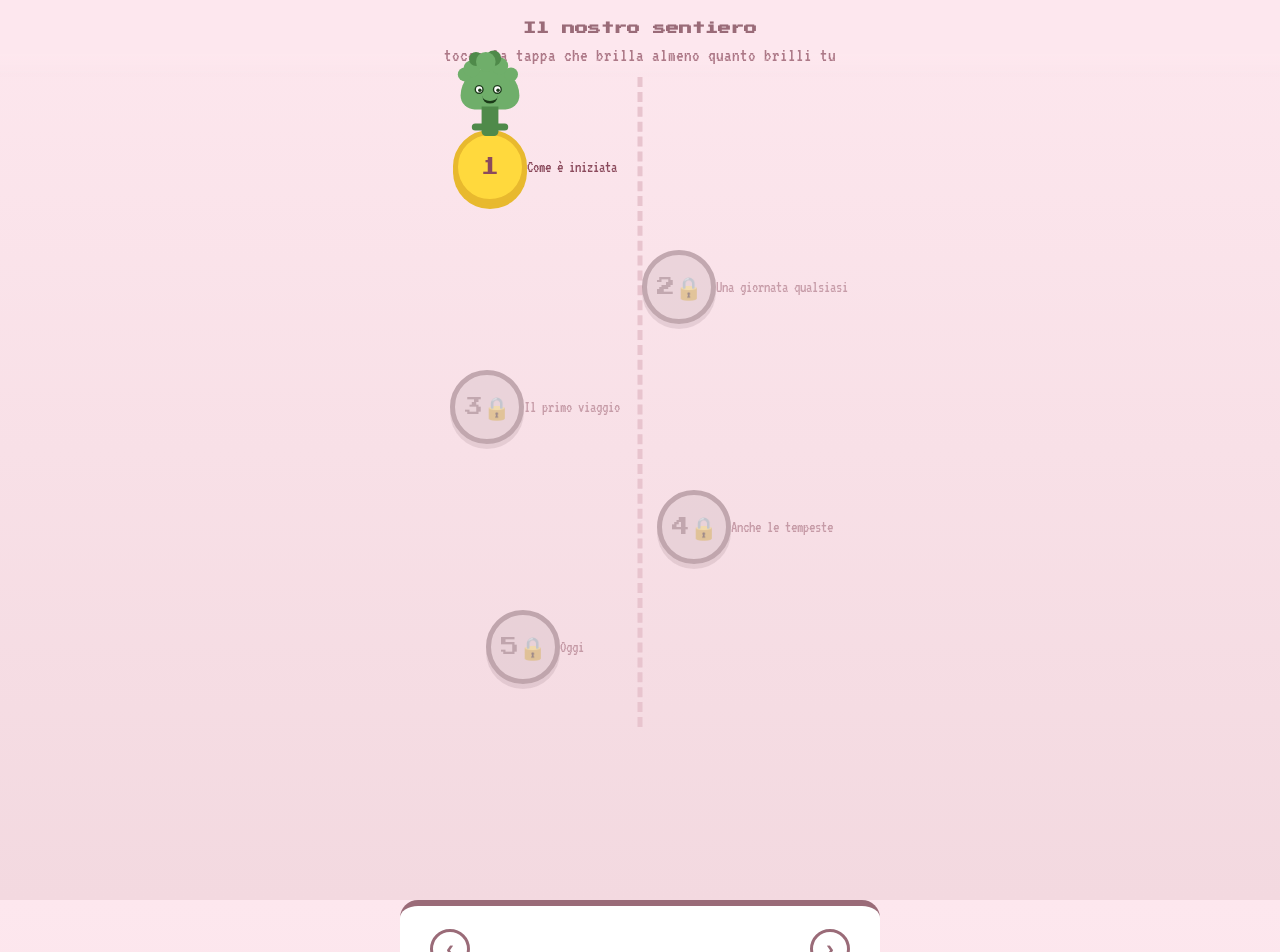
<file: seria.html>
<!DOCTYPE html>
<html lang="it">
<head>
<meta charset="UTF-8">
<meta name="viewport" content="width=device-width, initial-scale=1.0, maximum-scale=1.0, user-scalable=no">
<title>Il nostro sentiero</title>
<link href="https://fonts.googleapis.com/css2?family=Press+Start+2P&family=VT323&display=swap" rel="stylesheet">
<link rel="stylesheet" href="shared.css">
<style>
  /* versione seria: palette piu' desaturata ed elegante */
  body{background:linear-gradient(180deg,#FDE7EE 0%,#F3D9E0 100%);overflow-x:hidden;}

  .topbar{
    position:sticky;top:0;z-index:40;
    text-align:center;padding:18px 16px 12px;
    background:linear-gradient(180deg,#FDE7EE 70%,transparent);
  }
  .topbar h1{
    font-family:'Press Start 2P',monospace;font-size:13px;
    color:var(--rosa-serio-scuro);line-height:1.7;
  }
  .topbar p{font-size:19px;color:var(--rosa-scuro);opacity:.7;margin-top:6px;}

  /* sentiero verticale */
  .sentiero{
    position:relative;max-width:420px;margin:0 auto;
    padding:30px 0 60px;
  }
  /* linea tratteggiata centrale */
  .sentiero::before{
    content:'';position:absolute;top:0;bottom:40px;left:50%;
    transform:translateX(-50%);width:0;
    border-left:5px dashed var(--rosa-serio);
    z-index:0;
  }
  .tappa{
    position:relative;z-index:1;display:flex;align-items:center;
    min-height:120px;padding:0;
  }
  /* ogni tappa occupa meta' larghezza e centra il nodo nella propria meta':
     cosi' i nodi cadono al 25% e al 75%, simmetrici rispetto alla linea centrale */
  .tappa:nth-child(odd){justify-content:center;padding-right:50%;}
  .tappa:nth-child(even){justify-content:center;padding-left:50%;}
  .nodo{
    width:74px;height:74px;border-radius:50%;
    border:5px solid var(--rosa-serio-scuro);
    background:var(--rosa-serio);
    display:flex;align-items:center;justify-content:center;
    font-family:'Press Start 2P',monospace;font-size:18px;
    color:var(--rosa-serio-scuro);position:relative;cursor:pointer;
    transition:transform .25s ease,background .3s ease,box-shadow .3s ease;
    box-shadow:0 5px 0 rgba(154,107,120,.35);
  }
  .nodo .lbl{
    position:absolute;width:130px;font-family:'VT323',monospace;
    font-size:18px;line-height:1.1;color:var(--rosa-scuro);
  }
  .tappa:nth-child(odd) .lbl{left:90px;text-align:left;}
  .tappa:nth-child(even) .lbl{right:90px;text-align:right;}

  /* stati tappa */
  .tappa.locked .nodo{opacity:.5;cursor:not-allowed;filter:grayscale(.4);}
  .tappa.locked .nodo::after{content:'🔒';font-size:22px;}
  .tappa.locked .lbl{opacity:.45;}
  .tappa.active .nodo{
    background:var(--giallo);border-color:var(--giallo-scuro);
    color:var(--rosa-scuro);
    animation:pulse 1.3s ease-in-out infinite;
    box-shadow:0 5px 0 var(--giallo-scuro),0 0 0 0 rgba(255,217,61,.6);
  }
  @keyframes pulse{
    0%,100%{box-shadow:0 5px 0 var(--giallo-scuro),0 0 0 0 rgba(255,217,61,.5);}
    50%{box-shadow:0 5px 0 var(--giallo-scuro),0 0 0 14px rgba(255,217,61,0);}
  }
  .tappa.done .nodo{background:var(--rosa-medio);border-color:var(--rosa-serio-scuro);}
  .tappa.done .nodo .num{display:none;}
  .tappa.done .nodo::after{content:'♥';font-size:26px;color:var(--rosa-serio-scuro);}

  /* pannello contenuto che sale dal basso */
  .scrim{
    position:fixed;inset:0;background:rgba(139,74,92,.35);
    z-index:70;opacity:0;pointer-events:none;transition:opacity .35s ease;
  }
  .scrim.show{opacity:1;pointer-events:auto;}
  .panel{
    position:fixed;left:0;right:0;bottom:0;z-index:71;
    background:#fff;border-top:6px solid var(--rosa-serio-scuro);
    border-radius:18px 18px 0 0;padding:24px 22px 30px;
    transform:translateY(100%);transition:transform .4s cubic-bezier(.25,.8,.35,1);
    max-height:82vh;overflow-y:auto;max-width:480px;margin:0 auto;
  }
  .panel.show{transform:translateY(0);}
  .panel .ptitle{font-family:'Press Start 2P',monospace;font-size:13px;color:var(--rosa-serio-scuro);line-height:1.7;margin-bottom:14px;}
  .panel .pdate{font-size:18px;color:var(--rosa-scuro);opacity:.6;margin-bottom:16px;}
  .panel .carousel{
    display:flex;gap:10px;overflow-x:auto;scroll-snap-type:x mandatory;
    margin-bottom:10px;padding-bottom:6px;-webkit-overflow-scrolling:touch;
  }
  .panel .carousel::-webkit-scrollbar{height:0;}
  .panel .slide{
    flex:0 0 100%;scroll-snap-align:center;
    aspect-ratio:3/4;background:var(--rosa-fondo);
    border:4px dashed var(--rosa-serio);border-radius:10px;
    display:flex;align-items:center;justify-content:center;
    color:var(--rosa-serio-scuro);font-size:18px;opacity:.8;
    background-size:cover;background-position:center;
  }
  .panel .dots{display:flex;gap:6px;justify-content:center;margin-bottom:18px;}
  .panel .dot{width:8px;height:8px;border-radius:50%;background:var(--rosa-serio);opacity:.5;transition:opacity .2s,transform .2s;}
  .panel .dot.on{opacity:1;background:var(--giallo-scuro);transform:scale(1.3);}
  /* frecce del carosello */
  .panel .carousel-wrap{position:relative;margin-bottom:10px;}
  .panel .carousel-wrap .carousel{margin-bottom:0;}
  .carousel-arrow{
    position:absolute;top:50%;transform:translateY(-50%);
    width:40px;height:40px;border-radius:50%;padding:0;
    background:rgba(255,255,255,.82);border:3px solid var(--rosa-serio-scuro);
    color:var(--rosa-serio-scuro);font-family:Arial,sans-serif;font-size:24px;
    font-weight:bold;line-height:1;display:flex;align-items:center;justify-content:center;
    cursor:pointer;z-index:2;box-shadow:0 2px 0 rgba(154,107,120,.35);
  }
  .carousel-arrow:active{transform:translateY(-50%) scale(.9);}
  .carousel-arrow.prev{left:8px;}
  .carousel-arrow.next{right:8px;}
  .carousel-arrow[hidden]{display:none;}
  .panel .ptext{font-size:21px;line-height:1.4;color:var(--rosa-scuro);margin-bottom:22px;white-space:pre-line;}
  .panel .pclose{
    width:100%;font-family:'Press Start 2P',monospace;font-size:12px;
    background:var(--giallo);color:var(--rosa-scuro);
    border:4px solid var(--rosa-serio-scuro);border-radius:8px;
    padding:14px;cursor:pointer;box-shadow:0 4px 0 var(--giallo-scuro);
  }
  .panel .pclose:active{transform:translateY(3px);box-shadow:0 1px 0 var(--giallo-scuro);}
  /* freccia "vai in fondo": appare quando c'e' altro da scorrere (testo + pulsante) */
  .pscroll-cue{
    position:fixed;left:50%;bottom:18px;z-index:73;transform:translateX(-50%);
    width:48px;height:48px;border-radius:50%;padding:0;
    background:var(--giallo);border:4px solid var(--rosa-serio-scuro);
    color:var(--rosa-scuro);font-size:22px;line-height:1;
    display:flex;align-items:center;justify-content:center;cursor:pointer;
    box-shadow:0 4px 0 var(--giallo-scuro);
    opacity:0;pointer-events:none;transition:opacity .3s ease;
  }
  .pscroll-cue.show{opacity:1;pointer-events:auto;animation:pcueBob 1.6s ease-in-out infinite;}
  @keyframes pcueBob{0%,100%{transform:translateX(-50%) translateY(0);}50%{transform:translateX(-50%) translateY(5px);}}

  .finale{
    text-align:center;padding:40px 24px;opacity:0;transition:opacity .6s ease;
  }
  .finale.show{opacity:1;}
  .finale h2{font-family:'Press Start 2P',monospace;font-size:14px;color:var(--rosa-serio-scuro);line-height:1.8;}
  .scroll-cue{
    margin-top:34px;font-size:18px;color:var(--rosa-serio-scuro);opacity:0;
    animation:cueBob 1.6s ease-in-out infinite;transition:opacity .5s ease;
  }
  .scroll-cue.show{opacity:.7;}
  @keyframes cueBob{0%,100%{transform:translateY(0);}50%{transform:translateY(6px);}}

  /* epilogo: nascosto finche' non si completa il percorso */
  .epilogo{
    max-width:480px;margin:0 auto;padding:0 22px 220px;
    display:none;
  }
  .epilogo.show{display:block;animation:fadeUp .8s ease;}
  @keyframes fadeUp{from{opacity:0;transform:translateY(20px);}to{opacity:1;transform:translateY(0);}}
  .epi-block{
    margin-top:54px;padding-top:30px;
    border-top:3px dashed var(--rosa-serio);
  }
  .epi-block h3{
    font-family:'Press Start 2P',monospace;font-size:12px;
    color:var(--rosa-serio-scuro);line-height:1.7;margin-bottom:6px;
  }
  .epi-sub{font-size:18px;color:var(--rosa-scuro);opacity:.65;margin-bottom:16px;}
  /* griglia fiori */
  /* minmax(0,1fr) evita il "grid blowout": senza, l'SVG impone una larghezza
     minima e la griglia esce dallo schermo in verticale su iPhone */
  .flower-grid{display:grid;grid-template-columns:repeat(3,minmax(0,1fr));gap:10px;}
  .flower-cell{
    aspect-ratio:1;border-radius:10px;background:#FFF6D6;
    border:3px dashed var(--giallo-scuro);
    display:flex;align-items:center;justify-content:center;
    padding:14px;background-size:cover;background-position:center;
    image-rendering:pixelated;
  }
  .flower-cell svg{display:block;width:100%;height:100%;}
  /* card canzone */
  .song-card{
    display:flex;align-items:center;gap:14px;
    background:#fff;border:4px solid var(--rosa-serio);border-radius:12px;
    padding:14px;margin-bottom:10px;
  }
  .song-cover{
    width:56px;height:56px;border-radius:8px;flex:0 0 auto;
    background:var(--rosa-medio);display:flex;align-items:center;justify-content:center;
    font-size:26px;color:#fff;
  }
  .song-title{font-size:22px;color:var(--rosa-scuro);}
  .song-artist{font-size:18px;color:var(--rosa-scuro);opacity:.6;}
  .epi-note{font-size:17px;color:var(--rosa-scuro);opacity:.6;}
  .epi-end{display:flex;justify-content:center;margin-top:50px;}
  .epi-end svg{width:48px;height:48px;image-rendering:pixelated;}

  /* player cliccabile */
  .song-card.player{cursor:pointer;transition:transform .15s ease;}
  .song-card.player:active{transform:scale(.97);}
  .song-card .song-cover{transition:background .2s;}
  /* puzzle 3x3 */
  .puzzle-wrap{margin-top:14px;}
  .puzzle{
    position:relative;width:100%;max-width:330px;margin:0 auto;
    aspect-ratio:1/1;background:#9A4E68;border:4px solid #9A4E68;border-radius:10px;
    overflow:hidden;
  }
  .tile{
    position:absolute;width:33.333%;height:33.333%;
    background-image:var(--puz-img);background-size:300% 300%;
    border:1px solid rgba(255,255,255,.15);
    transition:left .18s ease,top .18s ease;cursor:pointer;
    box-sizing:border-box;
  }
  .tile.empty{background-color:#FDE7EE!important;background-image:none!important;cursor:default;border:none;}
  .puzzle.solved .tile{border-color:transparent;}
  .puzzle.solved .tile.empty{background-color:transparent!important;background-image:var(--puz-img)!important;background-size:300% 300%;}
  .puzzle-msg{text-align:center;font-size:22px;color:#9A4E68;margin-top:14px;min-height:28px;opacity:0;transition:opacity .4s;}
  .puzzle-msg.show{opacity:1;}

  /* fumetto della mascotte */
  .fumetto{
    position:fixed;z-index:55;pointer-events:none;
    background:#fff;border:4px solid var(--rosa-serio-scuro);
    border-radius:12px;padding:8px 12px;
    font-family:'Press Start 2P',monospace;font-size:11px;
    color:var(--rosa-serio-scuro);white-space:nowrap;
    opacity:0;transform:translateY(6px);transition:opacity .4s ease,transform .4s ease;
  }
  .fumetto.show{opacity:1;transform:translateY(0);}
  .fumetto::after{
    content:'';position:absolute;bottom:-12px;left:50%;transform:translateX(-50%);
    border:8px solid transparent;border-top-color:var(--rosa-serio-scuro);
  }
  /* rimando alla versione bambinesca: bottone in fondo all'epilogo (dopo puzzle e cuore) */
  .room-link{
    display:flex;align-items:center;justify-content:center;gap:12px;
    max-width:320px;margin:46px auto 0;
    font-family:'Press Start 2P',monospace;font-size:11px;line-height:1.5;
    text-decoration:none;color:var(--rosa-scuro);text-align:center;
    background:var(--giallo);border:4px solid var(--rosa-serio-scuro);border-radius:12px;
    padding:14px 16px;box-shadow:0 4px 0 var(--giallo-scuro);
  }
  .room-link:active{transform:translateY(3px);box-shadow:0 1px 0 var(--giallo-scuro);}
  .room-link svg{width:28px;height:28px;flex:0 0 auto;image-rendering:pixelated;}
</style>
</head>
<body>

<div class="topbar">
  <h1>Il nostro sentiero</h1>
  <p>tocca la tappa che brilla almeno quanto brilli tu</p>
</div>

<div class="sentiero" id="sentiero"></div>

<div class="finale" id="finale">
  <h2>...e qui inizia<br>il prossimo anno ♥</h2>
  <div class="scroll-cue" id="scroll-cue">▾ continua a scorrere ▾</div>
</div>

<!-- EPILOGO: appare dopo aver completato tutte le tappe -->
<div class="epilogo" id="epilogo">

  <!-- blocco 1: gallery di fiori -->
  <section class="epi-block">
    <h3>Un piccolo giardino</h3>
    <p class="epi-sub">un po' di giallo, come sempre</p>
    <div class="flower-grid" id="flower-grid"></div>
  </section>

  <!-- blocco 2: la nostra canzone -->
  <section class="epi-block">
    <h3>La nostra canzone</h3>
    <p class="epi-sub">Every Breath You Take - The Police</p>
    <div class="song-card player" id="player-card">
      <div class="song-cover">▶</div>
      <div class="song-info">
        <div class="song-title">Every Breath You Take</div>
        <div class="song-artist">The Police · tocca per ascoltare</div>
      </div>
    </div>
    <p class="epi-note">Nient'altro potrebbe essere se non questa canzone, ci ha accompagnato sempre</p>
  </section>

  <!-- blocco 3: puzzle foto -->
  <section class="epi-block">
    <h3>Rimetti insieme questo momento</h3>
    <p class="epi-sub">fai scorrere le tessere ♥</p>
    <div class="puzzle-wrap">
      <div class="puzzle" id="puzzle"></div>
    </div>
    <p class="puzzle-msg" id="puzzle-msg"></p>
  </section>

  <div class="epi-end" id="epi-end"></div>

  <!-- rimando alla versione bambinesca: appare solo qui, dopo il puzzle e il cuore -->
  <a class="room-link" href="tiii.html">
    <svg viewBox="0 0 16 16" shape-rendering="crispEdges" aria-hidden="true">
      <rect x="2" y="2" width="12" height="12" fill="#9A6B78"/>
      <rect x="3" y="3" width="10" height="10" fill="#BFE3F5"/>
      <rect x="7.5" y="3" width="1" height="10" fill="#9A6B78"/>
      <rect x="3" y="7.5" width="10" height="1" fill="#9A6B78"/>
      <rect x="9" y="4" width="2" height="2" fill="#FFD93D"/>
    </svg>
    <span>e ora… la cameretta ♥</span>
  </a>
</div>

<div class="scrim" id="scrim"></div>
<div class="panel" id="panel">
  <div class="ptitle" id="p-title"></div>
  <div class="pdate" id="p-date"></div>
  <div class="carousel-wrap">
    <div class="carousel" id="p-carousel"></div>
    <button class="carousel-arrow prev" id="p-prev" aria-label="foto precedente">&#8249;</button>
    <button class="carousel-arrow next" id="p-next" aria-label="foto successiva">&#8250;</button>
  </div>
  <div class="dots" id="p-dots"></div>
  <div class="ptext" id="p-text"></div>
  <button class="pclose" id="p-close">chiudi e continua</button>
</div>
<button class="pscroll-cue" id="p-scroll-cue" aria-label="scorri fino in fondo">▾</button>

<script src="shared.js"></script>
<script>
const PUZZLE_IMG="[data-uri]";
</script>
<script>
// ====== CONTENUTI DELLE TAPPE (placeholder, da riempire) ======
// Ordine = sequenza di sblocco. 'photos' e' un array: 0 immagini = placeholder, 1+ = carosello.
const TAPPE=[
  {num:'1', label:'Come è iniziata', title:'Com\'è iniziata', date:'Giugno 2025',
   text:`Pensare a questo periodo mi fa sorridere: giravo tranquillo per Riomaggiore a prendere un Pokè e le centrifughe, da un momento all'altro la mia vita è cambiata…. Non dimenticherò mai quella sensazione di colpo di fulmine entrando e a dover pagare quei due euro, un sacco di emozioni mi sono passate semplicemente a passarti due euro e il resto è diventato storia. Una storia bellissima che da quel minimo incontro non ha fatto altro che iniziare ad essere scritta, perché la verità è quella, da quello scambio, ci siamo presi e mai più lasciati.

Ne abbiamo passate tante in questo anno, alti e bassi, ma ogni cosa perfetta, calcolata per portarci qui dopo un anno come persone cresciute insieme. Ne sono grato, grato ed estremamente felice. Siamo passati poi agli scaloni con la prima volta che ti ho accompagnato a casa, per poi essere la persona più imbarazzata della spiaggia ad essere il tuo salvagente contro il mare, quel bacio che considererò il primo è stato il più bello e "ansiato" che io abbia mai dato… Avevo una paura fottuta di prendermi un palo che manco alla finale mondiali, ma la verità un'altra, la verità è la tranquillità che mi dai, con te è tutto così… Tranquillo e con un supporto incondizionato. Queste sono state solo le prime settimane insieme e già potrei scriverci un libro sopra, quello che voglio fare è benedire quel giorno e quell'incontro, perché mi ha travolto, mi ha dato uno scossone alla mia vita, ha preso il Rubin spaventoso con paura di aprirsi ed impegnarsi e lo ha reso la persona che ora ha la fortuna di stare al tuo fianco, perché di una grande fortuna stiamo parlando.

Già in queste prime settimane ti ho proiettato nel mio mondo con una naturalezza incredibile, la tua prima risposta ad una mia storia per "prendere in giro" una maglia del Doria (Allah ybarek f Sabiri), ti mandavo gli outfit del matrimonio per flexare un pò il mio vestirmi bene. La verità è che cercavo disperatamente una tua approvazione o un cenno di "mi piaci", hai stravolto e centralizzato il mio mondo con una velocità e una naturalezza clamorosa, per questo ti ho dovuto definire "calamità", ma la calamità più bella che potesse intaccarmi.

Le settimane sono proseguite, andate avanti, indietro, lente e veloci, ma con una nuova sicurezza (che tanto sicura in quei giorni non era, ma vabbè), però era l'inizio di quello che stiamo vivendo ora, ovvero tu ed io. Grazie Qalbi!`,
   photos:['Photos/Tappa_1/web/1_selfie.jpg','Photos/Tappa_1/web/2_sasso.jpg','Photos/Tappa_1/web/3_doria.jpg','Photos/Tappa_1/web/4_matrimonio.jpg','Photos/Tappa_1/web/5_couscous.jpg','Photos/Tappa_1/web/6_svapo.jpg']},
  {num:'2', label:'Una giornata qualsiasi', title:'Una giornata qualsiasi', date:'Estate 2025',
   text:`I giorni passavano uno dopo l'altro e pian piano abbiamo iniziato a conoscerci sempre di più e sempre meglio, in quel periodo abbiamo girato e visto tanti posti, fatto tante trasferte, ogni settimana di giorno libero finivamo da qualche parte, lontano da tutti per dare una definizione al NOI senza avere influenze esterne, così abbiamo iniziato a prendere ed avere una forma, il percorso è stato lungo e non esente da problemi d'altronde, come sarebbe possibile creare qualcosa senza incidenti di percorso (si chiameranno cosi per un motivo?)

Di fatto abbiamo fatto tanto: i giorni tranquilli sul laghetto del Cerreto, i tramonti a Sestri, Camogli e tanti altri posti, ognuno di questi ha segnato a suo modo la nostra storia e con te vorrei condividere altre milioni di giornate cosi belle e tranquille, dove sì, il posto giocava il suo ruolo ma più di sottofondo, la protagonista di tutto ciò eri e sei sempre stata te. Stare con te è bellissimo, che sia uno scantinato al buio o sulla cima dell'Empire State Building, riesci a rendere ogni posto magico semplicemente essendo, senza sforzarti, impersonificando la persona che sei. Ognuna di queste giornate ha una storia da raccontare di per se, come al Cerreto: i fiori che ho raccolto per darti a bordo del lago, oppure i bimbi persi per il sentiero, quando dopo un "presentati sportiva" hai comunque scelto di vestirti fine (super apprezzato), ti mancavano solo i tacchi per fare questa giornata in modalità hardcore. Ho esplorato solo una parte di quella giornata, ma come ho detto, sono e rimarranno infiniti i racconti che posso tirare fuori da questi giorni.

Sicuramente la shape di questi giorni mi ha dato conferma delle prime impressioni che avevo su di te, ha reso ogni secondo di paura o ansia verso il tuo pensiero su di te meritato al 100%, perché trovare una persona come te è una fortuna, una delle più grandi che una persona può mai sperare. Da questi giorni e questa conoscenza abbiamo deciso di sceglierci, in modo naturale e del tutto spontaneo, come spesso ti piace citare :D. Ma questa è la verità, eravamo due cuori in cerca di autore e direi che un autore lo abbiamo trovato, quello che riempie l'uno quello dell'altro e farò sempre tutto per vederti e farti sorridere, perché vorrei ridarti anche solo l'1% di ciò che tu hai dato a me.`,
   photos:['Photos/Tappa_2/web/01_spiaggia.jpg','Photos/Tappa_2/web/02_lago.jpg','Photos/Tappa_2/web/03_fiori.jpg','Photos/Tappa_2/web/04_tramonto.jpg','Photos/Tappa_2/web/05_treno.jpg','Photos/Tappa_2/web/06_tettoia.jpg','Photos/Tappa_2/web/07_spalla.jpg','Photos/Tappa_2/web/08_notte.jpg','Photos/Tappa_2/web/09_parcheggio.jpg','Photos/Tappa_2/web/10_video.jpg']},
  {num:'3', label:'Il primo viaggio', title:'Primo viaggio', date:'Malta · Ottobre 2025',
   text:`Beh che dire? Dobbiamo parlare di più della parola spontaneità? Com'è nato questo? "Ho voglia di fare serata, perché non andiamo in Versilia?" Era LUNEDì, quindi il mio cervello pazzo ha pensato: "perché non andiamo a Malta?". Così è iniziato, planning? Poco, Outcome? Devastante. Forse lo avremmo dovuto capire dalla serata prima, o dalla mattina stessa. Cioè, ti rendi conto? Siamo passati da fare serata a Spezia a svegliarci completamente in ritardo per il treno + volo, dovendo improvvisare una trasferta in macchina (più multa), con mia madre incazzata nera (strano lol), c'erano tutti i segni per capire che sarebbe stata una trasferta TOSTA, ma comunque ha lasciato un segno su di noi (e sulla tua schiena, RIP). Ma vogliamo parlare della bellezza, della libertà di tutto ciò? Siamo arrivati a Malta con le migliori intenzioni del mondo, è stata malta a distruggerle, non noi! Siamo addirittura andati ad un museo, giusto per metterlo nella check-list, volevi litigare con le tue care vicine di aereo… aaaa quante ne sono passate in sole 24h. Entrare in stanza e trovarci la gigantografia di Riomaggiore, sembra proprio il Truman Show, ma più che quello lo chiamerei destino, perché si abbiamo fatto tante scelte durante questo periodo, ma mi sembra che il destino ci abbia sempre sorriso in questo cammino insieme, indicandoci con questi piccoli segnali le cose giuste e facendoci capire che, forse, siamo destinati a condividere il percorso, che forse, questo percorso ci sorride ed è la cosa giusta. Chissà se Malta aveva altro da offrire, magari spiagge, magari relax, ma non lo sapremmo fino ad un futuro, futuro per cui ti condivido un consiglio: la prossima volta stiamo meno tempo al bar.

Questo è stato il primo "viaggio", ma ora vorrei focalizzarmi su uno un pò più serio e strutturato, ovviamente parlo di quello che è iniziato come un "andiamo in Portogallo" e qualche settimana dopo ci siamo trovati in Giordania! Giusto il mese prima di uno scoppio di guerra che ha paralizzato tutta quella zona! Vedi che quando parlo di destino… Forse devo ancora realizzare dove e in che condizioni ci siamo trovati, dallo stare in casa con dei possibili miliziani, alle strade colorate e diroccate di Amman (ribattezzata da me "guarda Napoli"), in questi giorni abbiamo camminato tanto, visto alcune cose e chissà se quel centro commerciale esiste davvero… A parte gli scherzi, qui abbiamo fatto il vero e proprio primo giro, passando dei giorni bellissimi insieme in una regione del mondo del tutto nuova anche per me. Aver fatto il bagno a gennaio sicuramente mi mancava, e poi, hey, in quel mare manco ti serviva un salvagente, direi proprio il posto perfetto! In omaggio c'era anche un trattamento di fango!

A parte gli scherzi, per questa tappa non ho molto da dire senza risultare ripetitivo, lascio parlare le immagini che come hai detto tu non troppo tempo fa: "stavo riguardando le immagini e non ce n'è una dove non sorrido", questo per me vuol dire già tanto, anzi, per me questo vuol dire già tutto. Devi sorridere, sempre, perché sei bellissima quando lo fai ed emani una luce bellissima e tutta tua.`,
   photos:['Photos/Tappa_3/web/01_aereo.jpg','Photos/Tappa_3/web/02_valletta.jpg','Photos/Tappa_3/web/03_stanza.jpg','Photos/Tappa_3/web/04_amman.jpg','Photos/Tappa_3/web/05_chiesa.jpg','Photos/Tappa_3/web/06_ristorante.jpg','Photos/Tappa_3/web/07_bagno.jpg']},
  {num:'4', label:'Anche le tempeste', title:'Anche nelle tempeste', date:'ne abbiamo avuti, ma pochini',
   text:`Come ogni cosa nella vita, non c'è sempre una parte positiva, tutto ha una doppia faccia e anche qui ne abbiamo attraversate tante diverse, non ci siamo capiti alcune volte, io non mi sono capito e te non hai capito te; sicuramente abbiamo passato diversi stati mentali tra tutti e due, ma diciamo che la cosa più importante è che ci siamo usciti, usciti insieme.

Abbiamo iniziato con il non poter essere, per passare ai primi problemi di questo inverno, sicuramente alti e bassi, quello è li ed è innegabile, ma ogni volta ne siamo usciti più forti e migliori insieme. Potrei girarci intorno tante volte, cento, fare giri che toccano la luna e poi tornano e tornano da te, ma sinceramente sono ancora dispiaciuto per quello a cui sono arrivato il mese scorso, in un momento di confusione, non lo menzionerò direttamente, ma tirerò fuori solo le cose positive, perché direi che ce ne sono e ce ne sono eccome. Da quelle 24h da "single insieme" abbiamo capito entrambi in modo diretto ed indiretto quanto siamo importanti l'uno per l'altro, sicuramente io l'ho fatto, ma sono sicuro che anche tu, non voglio mai più trovarmi in una situazione in cui rischio di perdere te in questo modo e tutto ciò che abbiamo creato, le prese di mano non devono avere un posto più grande rispetto a noi e tutto quello che sei per me, sembra una cosa scontata, ma ribadirlo non può fare altro che bene.

Quel giorno ho passato tanti, tantissimi stati d'animo e comunque tu sei stata vicino a me, con il tuo sorriso e modo fantastico di stare al mondo, con quel sorriso sempre in loading e sempre pronto, con quella spontaneità di cui mi sono innamorato. Ho come di colpo realizzato tutto ciò che è passato, metabolizzando tutto insieme quello che realmente rappresenti per me e ciò che sei realmente, senza mezzi termini né giri di parole, perché per me sei tanto, perché per me sei tutto di fatto. Quello che ho chiamato tranquillità prima è di più, tanto di più, e sono convinto che continuando a camminare la stessa strada non farà altro che aumentare, moltiplicandosi, dando la forza a te e dando forza a me. Abbiamo potenziale e potrei citare mille cantanti che parlano di episodi simili, ma la cosa che li riunisce tutti è una e posso dirla chiara e forte: da quel giorno ho capito di amarti di più, molto di più di quanto avessi mai potuto razionalizzare precedentemente.

( Per ogni problema che magari occorrerà nel futuro vorrei che ci facessimo una promessa: parleremo di ogni stato d'animo che abbiamo, l'uno contro l'altro, senza paura di giudizio dell'altro, per farlo e prenderci un minuto usiamo la parola: "Denver", così sapremo dedicarci un momento di ascolto, senza dover rispondere né valutare nulla, ma essendo noi stessi, vulnerabili )`,
   photos:['Photos/Tappa_4/web/01_rosa.jpg','Photos/Tappa_4/web/02_wwe.jpg','Photos/Tappa_4/web/03_emozioni.jpg','Photos/Tappa_4/web/04_denver.jpg']},
  {num:'5', label:'Oggi', title:'Oggi', date:'28 Giugno 2026',
   text:`Siamo qui un anno dopo, un anno pieno di cose, un anno che è passato e molti altri che abbiamo davanti, anni che voglio iniziare con la convinzione con cui ho chiuso questo: che ti amo, ti amo una quantità che definire è impossibile, che ti amo tanto e voglio sempre essere con te. Chissà dove la vita ci porterà e dove finiremo, ma ho la consapevolezza che voglio che tu sia con me per scrivere la nostra storia e testimoniare dove arriverò con la spinta che mi dai, quella spinta così imprescindibile e fondamentale che mi fa da propulsore per ogni cosa che immagino ed ipotizzo.

Voglio che continuiamo come abbiamo fatto fino ad ora, con sorrisi, spontaneità, errori e discussioni, fanno tutte parte della vita e fanno tutte parte del nostro percorso. Voglio che continuiamo a completarci, a metterci fuori dalla nostra comfort zone e scoprendo entrambi il limite "un pò più in la" che abbiamo, sorridendo nel renderci conto che la vita non è scontata, deterministica e lineare come possiamo ipotizzarla ma piena di scossoni, salti e situazioni anche spiacevoli (che cercheremmo di minimizzare il più possibile, ma azzerare è impossibile!).

So che non sono perfetto in tutto e per tutto, d'altronde, alla fine chi lo è? Ma ho la convinzione che con il dialogo, con te che mi spieghi aiutandomi a capire le cose che faccio bene, quelle che ti aspetti, e quello che faccio male possiamo andare avanti, ancora avanti tanto avanti. Se alcune volte non penso ad uscite chissà quanto sparaflashose, arriverò il giorno in cui me ne renderò conto e ti porterò sulla luna, non vorrei mai le cose che do per "normali" date il contesto che vivo ti facciano sentire schiacciata o messa da parte, perciò fammi sempre presente i tuoi stati mentali, perché sono quelli di cui ho deciso di prendermi cura, per te e di conseguenza per me, perché la realtà è che siamo strettamente legati, ogni tuo sorriso è un mio sorriso, ogni tuo pianto è un mio pianto, ogni broncio è un mio broncio. Siamo legati insieme, e con questa consapevolezza possiamo andare lontani, darci la forza contro tutto e tutti; per farlo tra di noi non ci dovranno essere attriti e, sicuro, di quelli non voglio averne siccome vorrebbe dire che tu non sorridi. Ma tu devi sempre spargere la tua luce con quel bellissimo sorriso! Ti amo Rim Rim :D`,
   photos:['Photos/Tappa_5/web/01_riomaggiore.jpg','Photos/Tappa_5/web/02_concerto.jpg','Photos/Tappa_5/web/03_burgerking.jpg','Photos/Tappa_5/web/04_gioco.jpg','Photos/Tappa_5/web/05_dolce.jpg','Photos/Tappa_5/web/06_maglia.jpg','Photos/Tappa_5/web/07_scalini.jpg']},
];

// ====== STATO IN MEMORIA (niente localStorage: dura la sessione, basta cosi') ======
let unlocked=0; // indice della tappa attualmente sbloccata/attiva

const sentiero=document.getElementById('sentiero');
const scrim=document.getElementById('scrim');
const panel=document.getElementById('panel');
const finale=document.getElementById('finale');
const epilogo=document.getElementById('epilogo');
const scrollCue=document.getElementById('scroll-cue');

// ====== EPILOGO: fiori GIALLI pixel (SVG, coerenti con lo stile) ======
// se metti percorsi immagine in FIORI, quelli hanno priorita'; altrimenti uso i fiori pixel disegnati
const FIORI=[]; // es: ['img/fiore1.jpg',...]

// fiori pixel disegnati in SVG, varianti diverse in toni di giallo
function fiorePixel(variant){
  const G='#FFD93D', G2='#E8B92E', G3='#FFE98A', C='#C98A2E', S='#6Fae6a';
  if(variant===0){ // margherita gialla
    return `<svg viewBox="0 0 16 16" width="100%" height="100%" shape-rendering="crispEdges">
      <rect x="6" y="2" width="4" height="3" fill="${G3}"/><rect x="3" y="5" width="3" height="4" fill="${G3}"/>
      <rect x="10" y="5" width="3" height="4" fill="${G3}"/><rect x="6" y="9" width="4" height="3" fill="${G3}"/>
      <rect x="5" y="4" width="6" height="6" fill="${G}"/><rect x="6" y="5" width="4" height="4" fill="${C}"/>
      <rect x="7" y="12" width="2" height="4" fill="${S}"/></svg>`;
  }
  if(variant===1){ // tulipano giallo
    return `<svg viewBox="0 0 16 16" width="100%" height="100%" shape-rendering="crispEdges">
      <rect x="4" y="3" width="2" height="3" fill="${G}"/><rect x="10" y="3" width="2" height="3" fill="${G}"/>
      <rect x="7" y="2" width="2" height="4" fill="${G}"/>
      <rect x="4" y="5" width="8" height="2" fill="${G}"/>
      <rect x="4" y="6" width="8" height="3" fill="${G2}"/>
      <rect x="5" y="9" width="6" height="1" fill="${C}"/>
      <rect x="7" y="10" width="2" height="5" fill="${S}"/>
      <rect x="9" y="12" width="3" height="2" fill="${S}"/></svg>`;
  }
  // variant 2: fiore tondo a 5 petali
  return `<svg viewBox="0 0 16 16" width="100%" height="100%" shape-rendering="crispEdges">
    <rect x="6" y="2" width="4" height="4" fill="${G}"/><rect x="2" y="6" width="4" height="4" fill="${G}"/>
    <rect x="10" y="6" width="4" height="4" fill="${G}"/><rect x="4" y="10" width="4" height="3" fill="${G}"/>
    <rect x="9" y="10" width="4" height="3" fill="${G}"/><rect x="6" y="6" width="4" height="4" fill="${C}"/>
    <rect x="7" y="13" width="2" height="3" fill="${S}"/></svg>`;
}

function buildFiori(){
  const grid=document.getElementById('flower-grid');
  grid.innerHTML='';
  const n = FIORI.length || 6;
  for(let i=0;i<n;i++){
    const c=document.createElement('div');
    c.className='flower-cell';
    if(FIORI[i]){ c.style.backgroundImage=`url(${FIORI[i]})`; }
    else c.innerHTML=fiorePixel(i%3);
    grid.appendChild(c);
  }
  // cuore pixel giallo finale
  document.getElementById('epi-end').innerHTML=`
    <svg viewBox="0 0 16 16" shape-rendering="crispEdges">
      <rect x="2" y="3" width="4" height="2" fill="#FFD93D"/><rect x="10" y="3" width="4" height="2" fill="#FFD93D"/>
      <rect x="1" y="5" width="6" height="2" fill="#FFD93D"/><rect x="9" y="5" width="6" height="2" fill="#FFD93D"/>
      <rect x="1" y="7" width="14" height="2" fill="#FFD93D"/>
      <rect x="2" y="9" width="12" height="2" fill="#E8B92E"/>
      <rect x="4" y="11" width="8" height="2" fill="#E8B92E"/>
      <rect x="6" y="13" width="4" height="2" fill="#E8B92E"/></svg>`;
}

// render delle tappe
function render(){
  sentiero.innerHTML='';
  TAPPE.forEach((t,i)=>{
    const row=document.createElement('div');
    row.className='tappa '+(i<unlocked?'done':i===unlocked?'active':'locked');
    row.innerHTML=`<div class="nodo" data-i="${i}"><span class="num">${t.num}</span></div><div class="lbl">${t.label}</div>`;
    sentiero.appendChild(row);
  });
  if(unlocked>=TAPPE.length){
    finale.classList.add('show');
    scrollCue.classList.add('show');
    epilogo.classList.add('show');
    buildFiori();
  }
}

// apertura pannello
let openIndex=null; // quale tappa e' attualmente aperta nel pannello
// ====== CAROSELLO: swipe manuale (frecce + dito) + autoplay ======
const AUTOPLAY_MS=5000;            // avanzamento automatico ogni 5 secondi
const car=document.getElementById('p-carousel');
const dots=document.getElementById('p-dots');
const arrowPrev=document.getElementById('p-prev');
const arrowNext=document.getElementById('p-next');
let carTimer=null, carIndex=0, carLen=1;

function syncDots(){
  [...dots.children].forEach((d,j)=>d.classList.toggle('on',j===carIndex));
}
function goToSlide(i,smooth=true){
  if(carLen<1) return;
  carIndex=(i+carLen)%carLen;
  car.scrollTo({left:carIndex*car.clientWidth, behavior:smooth?'smooth':'auto'});
  syncDots();
}
function stopAutoplay(){ if(carTimer){clearInterval(carTimer);carTimer=null;} }
// (ri)avvia il timer da zero: usato anche dopo ogni swipe manuale per il cooldown
function startAutoplay(){
  stopAutoplay();
  if(carLen>1) carTimer=setInterval(()=>goToSlide(carIndex+1), AUTOPLAY_MS);
}

function buildCarousel(photos){
  car.innerHTML='';dots.innerHTML='';
  // se nessuna foto, mostro un placeholder singolo
  const items = (photos && photos.length) ? photos : [null];
  carLen=items.length; carIndex=0;
  items.forEach((src,idx)=>{
    const s=document.createElement('div');
    s.className='slide';
    if(src){ s.style.backgroundImage=`url(${src})`;s.textContent=''; }
    else s.textContent='[ foto da inserire ]';
    car.appendChild(s);
    if(carLen>1){
      const d=document.createElement('div');
      d.className='dot'+(idx===0?' on':'');
      dots.appendChild(d);
    }
  });
  car.scrollLeft=0;
  const multi=carLen>1;
  arrowPrev.hidden=!multi; arrowNext.hidden=!multi;  // frecce solo con piu' foto
}

// tiene allineato l'indice quando si scorre col dito
car.addEventListener('scroll',()=>{
  const i=Math.round(car.scrollLeft/car.clientWidth);
  if(i!==carIndex){ carIndex=i; syncDots(); }
});
// swipe manuale col dito: azzera il timer e fa ripartire il cooldown
car.addEventListener('pointerdown',startAutoplay);
arrowPrev.addEventListener('click',()=>{ goToSlide(carIndex-1); startAutoplay(); });
arrowNext.addEventListener('click',()=>{ goToSlide(carIndex+1); startAutoplay(); });
function openTappa(i){
  openIndex=i;
  const t=TAPPE[i];
  document.getElementById('p-title').textContent=t.title;
  document.getElementById('p-date').textContent=t.date;
  document.getElementById('p-text').textContent=t.text;
  buildCarousel(t.photos);
  scrim.classList.add('show');panel.classList.add('show');
  panel.scrollTop=0;               // ogni tappa parte dall'inizio del testo
  startAutoplay();
  requestAnimationFrame(updateScrollCue);
}
function closeTappa(){
  stopAutoplay();
  pscrollCue.classList.remove('show');
  scrim.classList.remove('show');panel.classList.remove('show');
  // avanza solo se stavo guardando la tappa attiva (non una gia' completata rivisitata)
  if(openIndex===unlocked && unlocked<TAPPE.length){ unlocked++; render(); placeBrocco(); }
  openIndex=null;
}

sentiero.addEventListener('click',e=>{
  const nodo=e.target.closest('.nodo');
  if(!nodo)return;
  const i=+nodo.dataset.i;
  if(i<=unlocked) openTappa(i); // attiva o gia' completata: apribile; le locked no
});
document.getElementById('p-close').addEventListener('click',closeTappa);

// ====== chiusura SOLO dal pulsante giallo + freccia "vai in fondo" ======
const pscrollCue=document.getElementById('p-scroll-cue');
// mostra la freccia finche' c'e' altro da scorrere (testo + pulsante sotto la piega)
function updateScrollCue(){
  const more = panel.scrollHeight - panel.clientHeight - panel.scrollTop > 24;
  pscrollCue.classList.toggle('show', more && panel.classList.contains('show'));
}
// la freccia porta in fondo, fin sopra al pulsante per chiudere
pscrollCue.addEventListener('click',()=>panel.scrollTo({top:panel.scrollHeight,behavior:'smooth'}));
// toccare lo sfondo NON chiude piu': accompagna verso il basso (verso il testo)
scrim.addEventListener('click',()=>panel.scrollBy({top:Math.round(panel.clientHeight*0.7),behavior:'smooth'}));
panel.addEventListener('scroll',updateScrollCue);

// ====== PUZZLE FOTO 3x3 ======
// la foto e' incorporata come base64 in PUZZLE_IMG (definita in fondo, prima di questo script)
const N=3;                       // griglia 3x3
const EMPTY=N*N-1;               // indice 8 = tessera vuota
const puzzleEl=document.getElementById('puzzle');
const puzzleMsg=document.getElementById('puzzle-msg');
puzzleEl.style.setProperty('--puz-img', `url(${PUZZLE_IMG})`);

let board=[];   // board[posizione]=valoreTessera (0..8, dove 8=vuota)
let tiles=[];   // riferimenti agli elementi DOM, indicizzati per valore tessera
let solved=false;

function buildTiles(){
  puzzleEl.innerHTML='';
  tiles=[];
  for(let v=0; v<N*N; v++){
    const t=document.createElement('div');
    t.className='tile'+(v===EMPTY?' empty':'');
    if(v!==EMPTY){
      const r=Math.floor(v/N), c=v%N;
      // background-position per mostrare il pezzo corretto della foto
      t.style.backgroundPosition=`${c*50}% ${r*50}%`;
    }
    t.addEventListener('click',()=>onTileClick(v));
    tiles[v]=t;
    puzzleEl.appendChild(t);
  }
}
function place(){
  // posiziona ogni tessera in base a board
  for(let pos=0; pos<N*N; pos++){
    const v=board[pos];
    const r=Math.floor(pos/N), c=pos%N;
    tiles[v].style.left=(c*33.333)+'%';
    tiles[v].style.top=(r*33.333)+'%';
  }
}
function emptyPos(){ return board.indexOf(EMPTY); }
function neighborsOf(pos){
  const r=Math.floor(pos/N), c=pos%N, out=[];
  if(r>0) out.push(pos-N);
  if(r<N-1) out.push(pos+N);
  if(c>0) out.push(pos-1);
  if(c<N-1) out.push(pos+1);
  return out;
}
function onTileClick(v){
  if(solved) return;
  const pos=board.indexOf(v);
  const ep=emptyPos();
  if(neighborsOf(pos).includes(ep)){
    board[ep]=v; board[pos]=EMPTY;
    place();
    checkSolved();
  }
}
function checkSolved(){
  for(let i=0;i<N*N;i++) if(board[i]!==i) return;
  solved=true;
  // assegno alla tessera vuota la SUA porzione di foto (in basso a destra), cosi' l'immagine si chiude bene
  const er=Math.floor(EMPTY/N), ec=EMPTY%N;
  tiles[EMPTY].style.backgroundPosition=`${ec*50}% ${er*50}%`;
  puzzleEl.classList.add('solved');
  puzzleMsg.textContent='eccoci ♥';
  puzzleMsg.classList.add('show');
}
function shuffle(moves){
  // parto dalla soluzione e faccio mosse valide casuali all'indietro: sempre risolvibile
  board=[...Array(N*N).keys()];
  let last=-1;
  for(let i=0;i<moves;i++){
    const ep=emptyPos();
    let opts=neighborsOf(ep).filter(p=>p!==last);
    const pick=opts[Math.floor(Math.random()*opts.length)];
    board[ep]=board[pick]; board[pick]=EMPTY; last=ep;
  }
  // evito che parta gia' risolto
  if(board.every((v,i)=>v===i)) shuffle(moves);
}
buildTiles();
shuffle(12);   // mescolamento leggero (piu' facile)
place();

// ====== player musica ======
// apre il brano su Spotify (cerca) - l'audio parte nell'app esterna, non nel sito
document.getElementById('player-card').addEventListener('click',()=>{
  window.open('https://open.spotify.com/search/Every%20Breath%20You%20Take%20The%20Police','_blank');
});

// ====== mascotte ======
const brocco=mountBrocco();
brocco.style.transformOrigin='bottom center';
setMood(brocco,'cornerA');

// fumetto frase finale
const fumetto=document.createElement('div');
fumetto.className='fumetto';
fumetto.textContent='Ti amo RimRim ♥';
document.body.appendChild(fumetto);

// posiziona Broccoletto in base allo stato del percorso
function placeBrocco(){
  if(unlocked>=TAPPE.length){
    // fine percorso: si centra in basso e resta li, ferma, con la frase
    brocco.style.position='fixed';
    brocco.style.transition='left .6s ease,right .6s ease,bottom .6s ease';
    brocco.style.left='50%';brocco.style.right='auto';
    brocco.style.bottom='14px';brocco.style.top='auto';
    brocco.style.transformOrigin='bottom center';
    setMood(brocco,'finaleA');
    // fumetto fixed sopra la mascotte, centrato
    fumetto.style.position='fixed';
    fumetto.style.left='50%';
    fumetto.style.transform='translateX(-50%)';
    fumetto.style.bottom='150px';
    fumetto.style.top='auto';
    setTimeout(()=>fumetto.classList.add('show'),650);
  } else {
    // durante il percorso: il broccoletto sta in piedi SOPRA la tappa attiva (gialla)
    fumetto.classList.remove('show');
    const node = sentiero.querySelector('.tappa.active .nodo');
    if(!node) return;
    const r = node.getBoundingClientRect();
    const pageLeft = r.left + window.scrollX;
    const pageTop  = r.top  + window.scrollY;
    brocco.style.position='absolute';
    brocco.style.right='auto';
    brocco.style.bottom='auto';
    brocco.style.transition='left .5s ease,top .5s ease';
    brocco.style.transform='scale(.7)';
    brocco.style.transformOrigin='bottom center';
    // il box e' 120x140: con origin bottom-center i "piedi" stanno in (left+60, top+140).
    // li appoggio sul bordo superiore del nodo, centrati orizzontalmente sul nodo.
    brocco.style.left = (pageLeft + r.width/2 - 60) + 'px';
    brocco.style.top  = (pageTop - 140 + 6) + 'px';
    setMood(brocco,'cornerA');
  }
}
// se cambia la larghezza dello schermo, ricalcolo la posizione del broccoletto
window.addEventListener('resize', placeBrocco);

enableTouchHearts();
render();
placeBrocco();
// i web font cambiano l'altezza di topbar/nodi una volta caricati: riallineo il broccoletto
window.addEventListener('load', placeBrocco);
if(document.fonts && document.fonts.ready) document.fonts.ready.then(placeBrocco);
</script>
</body>
</html>
</file>
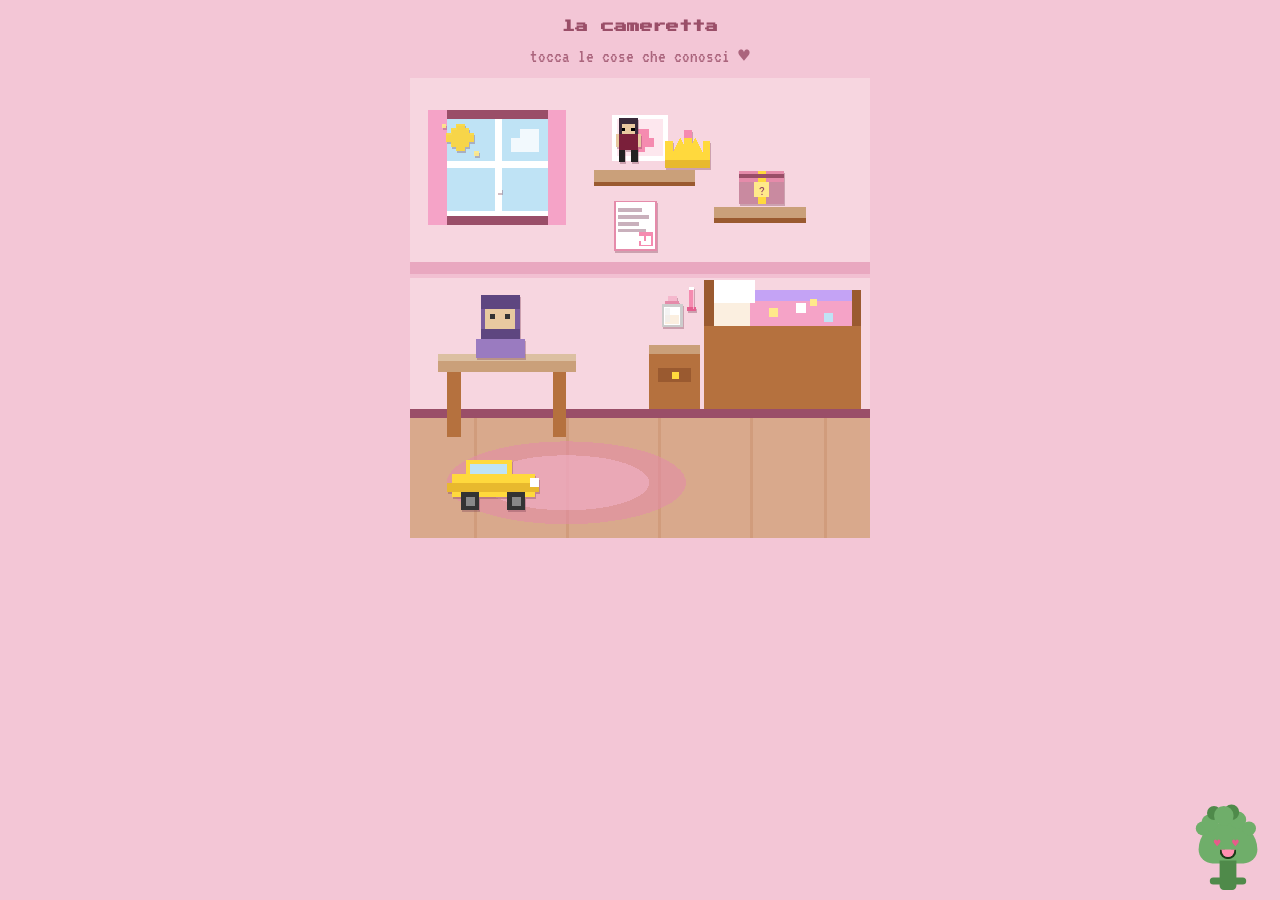
<file: tiii.html>
<!DOCTYPE html>
<html lang="it">
<head>
<meta charset="UTF-8">
<meta name="viewport" content="width=device-width, initial-scale=1.0, maximum-scale=1.0, user-scalable=no">
<title>La cameretta</title>
<link href="https://fonts.googleapis.com/css2?family=Press+Start+2P&family=VT323&display=swap" rel="stylesheet">
<link rel="stylesheet" href="shared.css">
<style>
  body{background:#F3C6D6;overflow-x:hidden;}
  .topbar{text-align:center;padding:16px 16px 6px;}
  .topbar h1{font-family:'Press Start 2P',monospace;font-size:13px;color:#9A4E68;line-height:1.7;}
  .topbar p{font-size:19px;color:#9A4E68;opacity:.8;margin-top:6px;}

  /* contenitore stanza: mantiene proporzione, scala su mobile */
  .room-wrap{max-width:480px;margin:0 auto;padding:6px 10px 40px;}
  .room{position:relative;width:100%;aspect-ratio:1/1;}
  .room svg{position:absolute;inset:0;width:100%;height:100%;}

  /* hotspot cliccabili sopra la scena */
  .hotspot{position:absolute;cursor:pointer;transition:transform .15s ease;}
  .hotspot:active{transform:scale(.92);}
  .hotspot svg{position:static;width:100%;height:100%;image-rendering:pixelated;filter:drop-shadow(1px 2px 0 rgba(122,63,84,.35));}
  /* ombra a terra/mensola per dare profondita' e segnalare che e' cliccabile */
  .hotspot::after{
    content:'';position:absolute;left:10%;right:10%;bottom:-6%;height:10%;
    background:rgba(122,63,84,.28);border-radius:50%;z-index:-1;
    transition:transform .15s ease,opacity .15s ease;
  }
  .hotspot.noshadow::after{display:none;}
  .hotspot:active::after{transform:scaleX(.8);opacity:.5;}
  /* alone al tocco per feedback */
  .hotspot.bounce{animation:objBounce .5s ease;}
  @keyframes objBounce{0%,100%{transform:translateY(0) rotate(0);}30%{transform:translateY(-14px) rotate(-6deg);}60%{transform:translateY(-6px) rotate(5deg);}}
  .hotspot.shake{animation:objShake .5s ease;}
  @keyframes objShake{0%,100%{transform:rotate(0);}20%{transform:rotate(-10deg);}40%{transform:rotate(9deg);}60%{rotate:-6deg;}80%{rotate:5deg;}}

  /* fumetto descrittivo */
  .bubble{
    position:fixed;left:50%;bottom:26px;transform:translateX(-50%) translateY(20px);
    z-index:80;background:#fff;border:5px solid #9A4E68;border-radius:16px;
    padding:16px 18px;max-width:300px;width:calc(100% - 40px);
    opacity:0;pointer-events:none;transition:opacity .3s ease,transform .3s ease;
    text-align:center;
  }
  .bubble.show{opacity:1;transform:translateX(-50%) translateY(0);pointer-events:auto;}
  .bubble .btitle{font-family:'Press Start 2P',monospace;font-size:11px;color:#9A4E68;line-height:1.6;margin-bottom:8px;}
  .bubble .btext{font-size:20px;line-height:1.3;color:#7a3f54;}
  .bubble .bclose{margin-top:10px;font-family:'Press Start 2P',monospace;font-size:9px;background:#FFD93D;border:3px solid #9A4E68;border-radius:6px;padding:8px 12px;cursor:pointer;color:#7a3f54;}
  .bubble .bgo{display:none;margin-top:10px;margin-right:8px;font-family:'Press Start 2P',monospace;font-size:9px;background:#6Fae6a;border:3px solid #9A4E68;border-radius:6px;padding:8px 12px;cursor:pointer;color:#fff;box-shadow:0 3px 0 #4f8a4a;}
  .bubble .bgo:active{transform:translateY(2px);box-shadow:0 1px 0 #4f8a4a;}

  /* overlay minigioco macchina gialla */
  .game-scrim{position:fixed;inset:0;background:rgba(122,63,84,.5);z-index:90;opacity:0;pointer-events:none;transition:opacity .3s;}
  .game-scrim.show{opacity:1;pointer-events:auto;}
  .game-modal{
    position:fixed;left:50%;top:50%;transform:translate(-50%,-50%) scale(.9);
    z-index:91;background:#FDE7EE;border:5px solid #9A4E68;border-radius:16px;
    padding:18px;width:calc(100% - 32px);max-width:380px;
    opacity:0;pointer-events:none;transition:opacity .3s,transform .3s;
  }
  .game-modal.show{opacity:1;pointer-events:auto;transform:translate(-50%,-50%) scale(1);}
  .game-modal h2{font-family:'Press Start 2P',monospace;font-size:12px;color:#9A4E68;text-align:center;line-height:1.6;margin-bottom:6px;}
  .game-sub{font-size:16px;text-align:center;color:#7a3f54;opacity:.8;margin-bottom:12px;white-space:nowrap;}
  #road{width:100%;height:220px;background:#cfe8c9;border:4px solid #9A4E68;border-radius:10px;position:relative;overflow:hidden;}
  .score{font-family:'Press Start 2P',monospace;font-size:20px;color:#9A4E68;text-align:center;margin:12px 0;}
  .game-actions{display:flex;gap:10px;}
  .game-finish{flex:1;font-family:'Press Start 2P',monospace;font-size:11px;background:#FFD93D;border:3px solid #9A4E68;border-radius:8px;padding:12px;cursor:pointer;color:#7a3f54;box-shadow:0 4px 0 #E8B92E;}
  .game-finish:active{transform:translateY(3px);box-shadow:0 1px 0 #E8B92E;}
  .game-close{font-family:'Press Start 2P',monospace;font-size:10px;background:#F2C0D2;border:3px solid #9A4E68;border-radius:8px;padding:12px;cursor:pointer;color:#7a3f54;}
  /* booster e macchine nell'area gioco */
  .road-item{position:absolute;cursor:pointer;width:44px;height:44px;}
  .road-item svg{width:100%;height:100%;image-rendering:pixelated;}
  .road-item.booster{animation:boostPulse .7s ease-in-out infinite;}
  @keyframes boostPulse{0%,100%{transform:scale(1);}50%{transform:scale(1.18);}}
  .road-badge{position:absolute;top:-6px;right:-6px;font-family:'Press Start 2P',monospace;font-size:8px;background:#9A4E68;color:#fff;border-radius:8px;padding:2px 4px;}
  /* schermata messaggio sopra il gioco */
  .game-msg{
    position:absolute;inset:0;background:#FDE7EE;border-radius:12px;
    display:none;flex-direction:column;align-items:center;justify-content:center;
    padding:24px;text-align:center;z-index:5;
  }
  .game-msg.show{display:flex;}
  .gm-text{font-size:22px;line-height:1.4;color:#7a3f54;margin-bottom:20px;white-space:pre-line;}
  .gm-btn{font-family:'Press Start 2P',monospace;font-size:11px;background:#FFD93D;border:3px solid #9A4E68;border-radius:8px;padding:12px 16px;cursor:pointer;color:#7a3f54;box-shadow:0 4px 0 #E8B92E;}
  .gm-btn:active{transform:translateY(3px);box-shadow:0 1px 0 #E8B92E;}
  .gm-back{display:none;margin-top:10px;font-family:'Press Start 2P',monospace;font-size:11px;background:#F29CC0;border:3px solid #9A4E68;border-radius:8px;padding:12px 16px;cursor:pointer;color:#7a3f54;box-shadow:0 4px 0 #C76E9A;}
  .gm-back:active{transform:translateY(3px);box-shadow:0 1px 0 #C76E9A;}

  /* pannello lettera (ottavo elemento) */
  .letter-scrim{position:fixed;inset:0;background:rgba(122,63,84,.4);z-index:85;opacity:0;pointer-events:none;transition:opacity .3s;}
  .letter-scrim.show{opacity:1;pointer-events:auto;}
  .letter-sheet{
    position:fixed;left:50%;top:50%;transform:translate(-50%,-50%) rotate(-1.5deg) scale(.9);
    z-index:86;width:calc(100% - 40px);max-width:360px;
    max-height:85vh;overflow-y:auto;-webkit-overflow-scrolling:touch;
    background:
      repeating-linear-gradient(#fff,#fff 25px,#cfe6f5 26px),
      #fff;
    border:3px solid #E58BAA;border-radius:6px;
    padding:22px 20px;box-shadow:0 10px 0 rgba(122,63,84,.2);
    opacity:0;pointer-events:none;transition:opacity .3s,transform .3s;
  }
  .letter-sheet.show{opacity:1;pointer-events:auto;transform:translate(-50%,-50%) rotate(-1.5deg) scale(1);}
  .letter-body{
    font-family:'VT323',monospace;font-size:24px;line-height:1.08;color:#3a6ea5;
    white-space:pre-line;min-height:120px;
  }
  .letter-close{display:block;margin:16px auto 0;font-family:'Press Start 2P',monospace;font-size:10px;background:#FFD93D;border:3px solid #9A4E68;border-radius:8px;padding:10px 16px;cursor:pointer;color:#7a3f54;}
  /* freccetta "scorri giu per continuare" dentro la letterina */
  .letter-cue{
    position:sticky;bottom:6px;z-index:2;
    width:34px;height:34px;margin:8px auto 0;border-radius:50%;
    display:flex;align-items:center;justify-content:center;
    background:#FFD93D;border:3px solid #9A4E68;color:#7a3f54;
    font-size:18px;line-height:1;box-shadow:0 3px 0 #E8B92E;
    pointer-events:none;transition:opacity .3s ease;
    animation:letterBob 1.4s ease-in-out infinite;
  }
  .letter-cue.hide{opacity:0;}
  @keyframes letterBob{0%,100%{transform:translateY(0);}50%{transform:translateY(4px);}}
</style>
</head>
<body>

<div class="topbar">
  <h1>la cameretta</h1>
  <p>tocca le cose che conosci ♥</p>
</div>

<div class="room-wrap">
  <div class="room" id="room">
    <!-- la scena (sfondo stanza) viene iniettata via JS: drawRoom() -->
    <!-- gli hotspot oggetti vengono iniettati via JS: drawObjects() -->
  </div>
</div>

<!-- fumetto -->
<div class="bubble" id="bubble">
  <div class="btitle" id="b-title"></div>
  <div class="btext" id="b-text"></div>
  <button class="bgo" id="b-go">vai ♥</button>
  <button class="bclose" id="b-close">ok ♥</button>
</div>

<!-- pannello lettera (ottavo elemento) -->
<div class="letter-scrim" id="letter-scrim"></div>
<div class="letter-sheet" id="letter-sheet">
  <div class="letter-body" id="letter-body">CIAO RIM RIM ♥

ti scrivo una letterina perke 6 la mia preferita di tutta la classe!! ♥♥

ti ricordi? ci siamo conosuti a RIOMAGGIORE. io ho pagato 2 euro e POF 💛 il mio cuoree ha fatto bum bum!! da li non ti ho piu lassato la mano.

poi siamo andati in TANTISSIMI posti. al laghetto, a vedere il tramonto, e ti ho racolto i fiori 🌼 perke 6 belissima. ogni giorno era bello anke se piovea.

poi abiamo cercato la MAMA lontano lontano!! a malta, in giordania, ad amsterdam e a brusell!! e pure SUL 5!! e ogni volta che cercavo la mama... POF c'eri anke TU 😆 abiamo fatto il bagno e c'era pure il fango, io ho un po paura dell'acua ma con te NO.

a volte facciamo i capricci e litighiamo 😢 ma poi facciamo SUBITO la pace, ci abraciamo forte forte e tutto si agiusta ♥

oggi 6 ancora la mia preferita. ti amo 67 volte!! anzi INFINITO ♾️ piu di skibidi e di tutti i brainrot insieme!! voglo stare con te per SENPRE.

tu DEVI sorridere sempre, perke quando ridi 6 belissima e fai brillare tutto ✨

ti amo RIM RIM ♥♥♥

dal tuo broccoletto 🥦
(6 7 💛 tung tung tung)</div>
  <div class="letter-cue" id="letter-cue" aria-hidden="true">▾</div>
  <button class="letter-close" id="letter-close">chiudi ♥</button>
</div>

<!-- minigioco macchina gialla -->
<div class="game-scrim" id="game-scrim"></div>
<div class="game-modal" id="game-modal">
  <h2>macchina gialla!</h2>
  <div class="game-sub">arriva al numero giusto 👀</div>
  <div id="road"></div>
  <div class="score" id="score">0</div>
  <div class="game-actions">
    <button class="game-finish" id="game-finish">ho finito! ✋</button>
    <button class="game-close" id="game-close">esci</button>
  </div>
  <!-- schermata messaggio (vittoria / sconfitta) -->
  <div class="game-msg" id="game-msg">
    <div class="gm-text" id="gm-text"></div>
    <button class="gm-btn" id="gm-btn"></button>
    <button class="gm-back" id="gm-back">no, torno a giocare</button>
  </div>
</div>

<script src="shared.js"></script>
<script src="room.js"></script>
<script>
// ====== DEFINIZIONE OGGETTI ======
// x,y,w in percentuale rispetto alla stanza. sprite = nome funzione in room.js
const OGGETTI=[
  {id:'window', x:4,  y:7,  w:30, sprite:'sprWindow',  title:'la finestra',           text:'guardi fuori dalla finestra... e vedi il vostro sentiero che vi aspetta ♥', action:'seria', anim:'bounce', shadow:'none'},
  {id:'car',    x:6,  y:80, w:24, sprite:'sprCar',     title:'macchina del tunisino', text:'67. sempre 67. tocca per giocare ♥', action:'game',  anim:'bounce', shadow:'floor'},
  {id:'teacher',x:11, y:45, w:17, sprite:'sprTeacher', title:'la maestra',            text:'anche lei che ti ha insegnato tutto è venuta a festeggiare', anim:'bounce', shadow:'none'},
  {id:'bottle', x:53, y:47, w:8,  sprite:'sprBottle',  title:'latte',                 text:'detto con la vocina, lo sai ♥', anim:'bounce', shadow:'shelf'},
  {id:'straw',  x:58, y:45, w:6,  sprite:'sprStraw',   title:'la cannuccia',          text:'non usarla tuchy pls', anim:'shake', shadow:'shelf', cry:true},
  {id:'doll',   x:42, y:8,  w:11, sprite:'sprDoll',    title:'Rhea',         text:'forse a torino abbiamo trovato la Mami, festeggia pure lei!', anim:'shake', shadow:'shelf'},
  {id:'crown',  x:54, y:9,  w:13, sprite:'sprCrown',   title:'la corona',             text:'6 la regina del BK e del mio cuore', anim:'bounce', shadow:'shelf'},
  {id:'box',    x:70, y:16, w:13, sprite:'sprBox',     title:'mystery box',           text:'', action:'mystery', anim:'bounce', shadow:'shelf'},
  {id:'letter', x:43, y:26, w:12, sprite:'sprLetter',  title:'una letterina',         text:'', action:'letter', anim:'bounce', shadow:'none'},
];

// contenuti casuali della mystery box
const MYSTERY=[
  {emoji:'🍫', label:'tioccolata!'},
  {emoji:'🥦', label:'broccoletto'},
  {emoji:'👑', label:'clash royale'},
  {emoji:'♟️', label:'scacchi'},
  {emoji:'🔵', label:'TampToria'},
  {emoji:'💛', label:'un cuore giallo'},
];

const room=document.getElementById('room');
const bubble=document.getElementById('bubble');

// disegna scena + oggetti (funzioni in room.js)
room.insertAdjacentHTML('beforeend', drawRoom());
OGGETTI.forEach(o=>{
  const div=document.createElement('div');
  div.className='hotspot'+(o.shadow==='none'?' noshadow':'');
  div.id='obj-'+o.id;
  div.style.left=o.x+'%';div.style.top=o.y+'%';div.style.width=o.w+'%';
  div.innerHTML=SPRITES[o.sprite]();
  div.addEventListener('click',()=>onObject(o,div));
  room.appendChild(div);
});

// ====== interazione oggetti ======
let mysteryOpen=false;
function onObject(o,el){
  // animazione sul posto
  if(o.anim){ el.classList.remove(o.anim); void el.offsetWidth; el.classList.add(o.anim); }
  if(o.action==='game'){ openGame(); return; }
  if(o.action==='mystery'){ openMystery(); return; }
  if(o.action==='letter'){ openLetter(); return; }
  if(o.action==='seria'){ showBubble(o.title,o.text,{go:true}); return; }
  showBubble(o.title,o.text);
  // effetto speciale: la cannuccia fa piangere Broccoletto
  if(o.cry) broccoCry();
}

// pannello lettera
const letterScrim=document.getElementById('letter-scrim');
const letterSheet=document.getElementById('letter-sheet');
const letterCue=document.getElementById('letter-cue');
// mostra la freccetta finche' c'e' altro testo sotto da leggere
function updateLetterCue(){
  const more = letterSheet.scrollHeight - letterSheet.clientHeight - letterSheet.scrollTop > 16;
  letterCue.classList.toggle('hide', !more);
}
function openLetter(){
  letterScrim.classList.add('show');letterSheet.classList.add('show');
  letterSheet.scrollTop=0;                 // riparte dall'inizio
  requestAnimationFrame(updateLetterCue);
}
function closeLetter(){ letterScrim.classList.remove('show');letterSheet.classList.remove('show'); }
letterSheet.addEventListener('scroll',updateLetterCue);
document.getElementById('letter-close').addEventListener('click',closeLetter);
letterScrim.addEventListener('click',closeLetter);

function broccoCry(){
  setMood(brocco,'cornerCry');
  // pianto intenso: spawn di lacrime extra attorno alla mascotte
  const r=brocco.getBoundingClientRect();
  let n=0;
  const cryLoop=setInterval(()=>{
    spawnHeart(r.left+r.width*(0.3+Math.random()*0.4), r.top+r.height*0.4, {symbol:'💧',color:'#7fd0ff',size:14+Math.random()*8});
    if(++n>14){ clearInterval(cryLoop); setMood(brocco,'cornerB'); }
  },180);
}

function showBubble(title,text,opts={}){
  document.getElementById('b-title').textContent=title;
  document.getElementById('b-text').textContent=text;
  const goBtn=document.getElementById('b-go');
  const closeBtn=document.getElementById('b-close');
  if(opts.go){ goBtn.style.display='inline-block'; closeBtn.textContent='resta qui'; }
  else { goBtn.style.display='none'; closeBtn.textContent='ok ♥'; }
  bubble.classList.add('show');
}
document.getElementById('b-close').addEventListener('click',()=>bubble.classList.remove('show'));
// "vai": passa alla versione seria (il sentiero dei grandi)
document.getElementById('b-go').addEventListener('click',()=>{ location.href='seria.html'; });

function openMystery(){
  const pick=MYSTERY[Math.floor(Math.random()*MYSTERY.length)];
  showBubble('mystery box', pick.emoji+'  '+pick.label+'!');
}

// ====== minigioco macchina gialla con rage-logic ======
const gameScrim=document.getElementById('game-scrim');
const gameModal=document.getElementById('game-modal');
const road=document.getElementById('road');
const scoreEl=document.getElementById('score');
const gameMsg=document.getElementById('game-msg');
const gmText=document.getElementById('gm-text');
const gmBtn=document.getElementById('gm-btn');
const gmBack=document.getElementById('gm-back');
const gameFinish=document.getElementById('game-finish');

const TARGET=67;
let score=0;
let hasLostOnce=false;   // ricorda se ha gia' perso almeno una volta (per il tip)
let spawnLoop=null;
let itemsOnScreen=0;
let tapsSinceBooster=0;

const MSG_LOSE_FIRST="hahaha, Non T'Arrabbiare! Proprio come quel gioco in PA: you got an L! :P :P :P\n\ntip: il numero magico di gatito puo' aiutarti!!";
const MSG_LOSE_AGAIN="ops, hai sforato ancora! :P\n\nricorda il numero magico di gatito...";
const MSG_WIN_BASE="Sei stata bravissima!! Non so se sei piu' brava o bella.";
const MSG_WIN_PS="\n\nPs: prima hai perso!! pero' come ticket hai vinto un pugno-giallo in omaggio, non avresti mai vinto :P";

function openGame(){
  score=0;itemsOnScreen=0;tapsSinceBooster=0;
  scoreEl.textContent='0';
  road.innerHTML='';
  gameMsg.classList.remove('show');
  gameScrim.classList.add('show');gameModal.classList.add('show');
  startSpawning();
}

function startSpawning(){
  stopSpawning();
  // mantieni sempre qualche elemento sullo schermo
  for(let i=0;i<3;i++) spawnItem();
  spawnLoop=setInterval(()=>{ if(itemsOnScreen<4) spawnItem(); }, 900);
}
function stopSpawning(){ if(spawnLoop){clearInterval(spawnLoop);spawnLoop=null;} }

function spawnItem(){
  // decide se macchina normale (+1) o booster.
  // primo giro: rendo i booster vistosi e frequenti per indurre lo sforamento.
  // sempre garantita almeno una macchina +1 disponibile per chi gioca prudente.
  tapsSinceBooster++;
  let type='car';
  const boosterChance = hasLostOnce ? 0.28 : 0.72;   // primo tentativo: tanti booster -> facile sforare 67
  const hasCarOnScreen=[...road.children].some(c=>c.dataset.type==='car');
  if(tapsSinceBooster>=(hasLostOnce?2:1) && Math.random()<boosterChance && hasCarOnScreen){
    type=Math.random()<0.5?'magic67':'brocco';
    tapsSinceBooster=0;
  }
  const el=document.createElement('div');
  el.className='road-item'+(type!=='car'?' booster':'');
  el.dataset.type=type;
  el.style.left=(6+Math.random()*78)+'%';
  el.style.top=(8+Math.random()*70)+'%';
  let pts;
  if(type==='car'){ el.innerHTML=SPRITES.sprCar(); pts=1; }
  else if(type==='magic67'){ el.innerHTML=SPRITES.sprMagic67(); pts=7; }   // valore non mostrato
  else { el.innerHTML=SPRITES.sprBroccoMini(); pts=4; }                    // valore non mostrato
  el.addEventListener('click',()=>{
    addScore(pts);
    el.remove();itemsOnScreen--;
    if(road.querySelectorAll('.road-item').length<2) spawnItem();
  });
  road.appendChild(el);itemsOnScreen++;
}

function addScore(p){
  score+=p;
  scoreEl.textContent=String(score);
  if(score>TARGET){ endGame(false); }
}

function declareFinish(){
  // step di conferma prima del verdetto
  gmText.textContent='sei proprio sicura? 🤔';
  gmBtn.textContent='si, sono sicura!';
  gmBtn.dataset.action='confirm';
  // secondo pulsante "no, torno a giocare"
  gmBack.style.display='inline-block';
  gameMsg.classList.add('show');
}

function resolveFinish(){
  if(score===TARGET){ endGame(true); }
  else { endGame(false); }
}

function endGame(win){
  stopSpawning();
  road.innerHTML='';
  gmBack.style.display='none';
  if(win){
    gmText.textContent = MSG_WIN_BASE + (hasLostOnce ? MSG_WIN_PS : '');
    gmBtn.textContent='ti amo, chiudimi per sfogarti :3';
    gmBtn.dataset.action='close';
  } else {
    gmText.textContent = hasLostOnce ? MSG_LOSE_AGAIN : MSG_LOSE_FIRST;
    hasLostOnce=true;
    gmBtn.textContent='riprova!';
    gmBtn.dataset.action='retry';
  }
  gameMsg.classList.add('show');
}

gmBtn.addEventListener('click',()=>{
  const a=gmBtn.dataset.action;
  if(a==='close') closeGame();
  else if(a==='confirm') resolveFinish();
  else openGame(); // retry
});
gmBack.addEventListener('click',()=>{
  // torna a giocare senza verdetto: nasconde il messaggio e riprende lo spawn
  gameMsg.classList.remove('show');
  gmBack.style.display='none';
  startSpawning();
});
gameFinish.addEventListener('click',declareFinish);

function closeGame(){ stopSpawning(); gameScrim.classList.remove('show');gameModal.classList.remove('show'); }
document.getElementById('game-close').addEventListener('click',closeGame);
gameScrim.addEventListener('click',closeGame);


// ====== mascotte (versione tiii => cornerB con occhi a cuore) ======
const brocco=mountBrocco();
brocco.style.left='auto';brocco.style.right='10px';brocco.style.bottom='10px';
brocco.style.transform='scale(.7)';brocco.style.transformOrigin='bottom right';
setMood(brocco,'cornerB');

enableTouchHearts();
</script>
</body>
</html>
</file>
<file: shared.css>
/* ============================================================
   SHELL CONDIVISO - Broccoletto, palette, cuori al tocco
   Usato da index.html, seria.html, tiii.html
   ============================================================ */
:root{
  --rosa-fondo:#FDE7EE;
  --rosa-medio:#F7C8D8;
  --rosa-scuro:#8B4A5C;
  --giallo:#FFD93D;
  --giallo-scuro:#E8B92E;
  --verde:#6Fae6a;
  --verde-scuro:#4f8a4a;
  /* varianti per la versione seria: rosa piu' desaturato/elegante */
  --rosa-serio:#E8C4CE;
  --rosa-serio-scuro:#9A6B78;
}
*{margin:0;padding:0;box-sizing:border-box;-webkit-tap-highlight-color:transparent;}
html,body{height:100%;}
body{
  font-family:'VT323',monospace;
  background:var(--rosa-fondo);
  color:var(--rosa-scuro);
  image-rendering:pixelated;
  touch-action:manipulation;
  user-select:none;
}

/* ---------- MASCOTTE BROCCOLETTO ---------- */
#brocco{
  position:fixed;bottom:18px;left:50%;transform:translateX(-50%);
  width:120px;height:140px;z-index:50;pointer-events:none;
  transition:transform .25s ease;
}
.pix{position:absolute;}
.gambo{bottom:0;left:48px;width:24px;height:42px;background:var(--verde-scuro);border-radius:0 0 6px 6px;}
.gambo-l{bottom:8px;left:34px;width:16px;height:10px;background:var(--verde-scuro);border-radius:8px 0 0 8px;}
.gambo-r{bottom:8px;left:70px;width:16px;height:10px;background:var(--verde-scuro);border-radius:0 8px 8px 0;}
.ciuffo{bottom:38px;left:18px;width:84px;height:58px;background:var(--verde);border-radius:42px 42px 22px 22px;}
.bub{background:var(--verde);border-radius:50%;}
.bub.d{background:var(--verde-scuro);}
.b1{bottom:84px;left:22px;width:24px;height:24px;}
.b2{bottom:92px;left:40px;width:28px;height:28px;}
.b3{bottom:88px;left:62px;width:24px;height:24px;}
.b4{bottom:100px;left:30px;width:20px;height:20px;}
.b5{bottom:100px;left:54px;width:22px;height:22px;}
.b6{bottom:78px;left:14px;width:20px;height:20px;}
.b7{bottom:78px;left:80px;width:20px;height:20px;}
.occhio{bottom:60px;width:13px;height:13px;background:#fff;border:2px solid #1a3a18;border-radius:50%;z-index:5;}
.occhio.l{left:38px;} .occhio.r{left:64px;}
.pupilla{width:5px;height:5px;background:#1a3a18;border-radius:50%;position:absolute;top:3px;left:3px;}
.bocca{bottom:48px;left:52px;width:16px;height:6px;border-bottom:3px solid #1a3a18;z-index:5;}
.lacrima{bottom:46px;width:6px;height:12px;background:#7fd0ff;border-radius:0 0 4px 4px;opacity:0;transition:opacity .3s;z-index:6;}
.lacrima.l{left:40px;} .lacrima.r{left:66px;}
.pozza{bottom:-4px;left:50%;transform:translateX(-50%);width:0;height:0;background:#7fd0ff;opacity:.55;border-radius:50%;transition:width .5s ease,height .5s ease;z-index:1;}

/* stati emotivi */
#brocco.triste{transform:translateX(-50%) scale(.95);}
#brocco.triste .occhio{height:14px;}
#brocco.triste .bocca{border-bottom:none;border-top:3px solid #1a3a18;border-radius:50% 50% 0 0;bottom:42px;}
#brocco.triste .lacrima{opacity:1;animation:drop 2.2s ease-in infinite;}
@keyframes drop{0%{transform:translateY(0) scaleY(.6);opacity:0;}25%{opacity:1;}80%{transform:translateY(28px) scaleY(1.3);opacity:1;}100%{transform:translateY(34px) scaleY(1.3);opacity:0;}}
#brocco.triste .lacrima.r{animation-delay:1.1s;}
#brocco.gioiaA{animation:hop .4s ease infinite;}
@keyframes hop{0%,100%{transform:translateX(-50%) translateY(0);}50%{transform:translateX(-50%) translateY(-22px);}}
#brocco.gioiaA .bocca{width:22px;height:12px;border-bottom:4px solid #1a3a18;border-radius:0 0 12px 12px;left:49px;bottom:46px;}
#brocco.gioiaB{animation:wiggle .3s ease infinite;}
@keyframes wiggle{0%,100%{transform:translateX(-50%) rotate(-6deg);}50%{transform:translateX(-50%) rotate(6deg);}}
#brocco.gioiaB .bocca{width:24px;height:14px;border:3px solid #1a3a18;border-top:none;border-radius:0 0 14px 14px;left:48px;bottom:44px;background:#ff8fb0;}

/* celebrazioni */
#brocco.celebraA{animation:swayA 2s ease-in-out;transform:translateX(-50%) scale(2.4) translateY(-50px);transition:transform 2s cubic-bezier(.25,.8,.35,1);z-index:90;}
@keyframes swayA{0%{filter:brightness(1);}100%{filter:brightness(1.12);}}
#brocco.celebraA .bocca{width:26px;height:14px;border-bottom:4px solid #1a3a18;border-radius:0 0 14px 14px;left:47px;bottom:46px;}
#brocco.celebraA .occhio{height:11px;border-radius:50% 50% 40% 40%;}
#brocco.celebraB{transform:translateX(-50%) scale(2.4) translateY(-50px);transition:transform 2s cubic-bezier(.34,1.3,.5,1);z-index:90;}
#brocco.celebraB.anim{animation:bounceB 2s ease-in-out;}
@keyframes bounceB{0%,100%{rotate:0deg;}20%{rotate:-5deg;}40%{rotate:5deg;}60%{rotate:-3deg;}80%{rotate:3deg;}}
#brocco.celebraB .bocca{width:28px;height:20px;border:3px solid #1a3a18;border-top:none;border-radius:0 0 16px 16px;left:46px;bottom:40px;background:#ff8fb0;}
#brocco.celebraB .occhio{background:transparent;border:none;overflow:visible;}
#brocco.celebraB .pupilla{display:none;}
#brocco.celebraB .occhio::before{content:'♥';position:absolute;left:50%;top:50%;transform:translate(-50%,-50%);color:#e85b8a;font-size:16px;line-height:1;}
#brocco.celebraB .occhio{animation:eyePop .5s ease infinite alternate;}
@keyframes eyePop{from{transform:scale(1);}to{transform:scale(1.25);}}

/* stati attivi (mascotte persistente nelle pagine) */
#brocco.attivoA{animation:hopActive .5s ease infinite;}
@keyframes hopActive{0%,100%{transform:translateX(-50%) translateY(0) scale(1);}50%{transform:translateX(-50%) translateY(-14px) scale(1);}}
#brocco.attivoA .bocca{width:22px;height:12px;border-bottom:4px solid #1a3a18;border-radius:0 0 12px 12px;left:49px;bottom:46px;}
#brocco.attivoB{animation:wiggleActive .35s ease infinite;}
@keyframes wiggleActive{0%,100%{transform:translateX(-50%) rotate(-5deg) scale(1);}50%{transform:translateX(-50%) rotate(5deg) scale(1);}}
#brocco.attivoB .bocca{width:24px;height:14px;border:3px solid #1a3a18;border-top:none;border-radius:0 0 14px 14px;left:48px;bottom:44px;background:#ff8fb0;}
#brocco.attivoB .occhio{background:transparent;border:none;overflow:visible;}
#brocco.attivoB .pupilla{display:none;}
#brocco.attivoB .occhio::before{content:'♥';position:absolute;left:50%;top:50%;transform:translate(-50%,-50%);color:#e85b8a;font-size:16px;line-height:1;}

/* idle: piccolo respiro quando non fa nulla */
#brocco.idleA .bocca{width:22px;height:10px;border-bottom:3px solid #1a3a18;border-radius:0 0 12px 12px;left:49px;bottom:46px;}

/* mascotte in ANGOLO (persistente nelle pagine): salta/dimena senza translateX */
#brocco.cornerA{animation:cornerHop .6s ease infinite;}
@keyframes cornerHop{0%,100%{transform:scale(.7) translateY(0);}50%{transform:scale(.7) translateY(-18px);}}
#brocco.cornerA .bocca{width:22px;height:12px;border-bottom:4px solid #1a3a18;border-radius:0 0 12px 12px;left:49px;bottom:46px;}
#brocco.cornerB{animation:cornerWiggle .4s ease infinite;}
@keyframes cornerWiggle{0%,100%{transform:scale(.7) rotate(-6deg);}50%{transform:scale(.7) rotate(6deg);}}
#brocco.cornerB .bocca{width:24px;height:14px;border:3px solid #1a3a18;border-top:none;border-radius:0 0 14px 14px;left:48px;bottom:44px;background:#ff8fb0;}
#brocco.cornerB .occhio{background:transparent;border:none;overflow:visible;}
#brocco.cornerB .pupilla{display:none;}
#brocco.cornerB .occhio::before{content:'♥';position:absolute;left:50%;top:50%;transform:translate(-50%,-50%);color:#e85b8a;font-size:16px;line-height:1;}

/* stato FINALE: mascotte centrata (absolute) a fine sentiero, saltella sul posto */
#brocco.finaleA{animation:finaleHop .7s ease infinite;}
@keyframes finaleHop{0%,100%{transform:translateX(-50%) scale(.7) translateY(0);}50%{transform:translateX(-50%) scale(.7) translateY(-16px);}}
#brocco.finaleA .bocca{width:22px;height:12px;border-bottom:4px solid #1a3a18;border-radius:0 0 12px 12px;left:49px;bottom:46px;}

/* pianto in ANGOLO (tiii): triste senza translateX, scala .7 */
#brocco.cornerCry{transform:scale(.7);}
#brocco.cornerCry .occhio{height:14px;}
#brocco.cornerCry .pupilla{display:block;}
#brocco.cornerCry .occhio::before{content:none;}
#brocco.cornerCry .bocca{border-bottom:none;border-top:3px solid #1a3a18;border-radius:50% 50% 0 0;bottom:42px;background:transparent;width:16px;left:52px;}
#brocco.cornerCry .lacrima{opacity:1;animation:drop 1.4s ease-in infinite;}
#brocco.cornerCry .lacrima.r{animation-delay:.7s;}

/* ---------- CUORI AL TOCCO ---------- */
.heartfx{position:fixed;font-size:20px;pointer-events:none;z-index:60;animation:floatUp 1s ease-out forwards;}
@keyframes floatUp{0%{transform:translate(-50%,-50%) scale(.6);opacity:1;}100%{transform:translate(-50%,-160%) scale(1.3);opacity:0;}}

@media (prefers-reduced-motion:reduce){
  *{animation-duration:.01ms!important;transition-duration:.01ms!important;}
}
</file>
